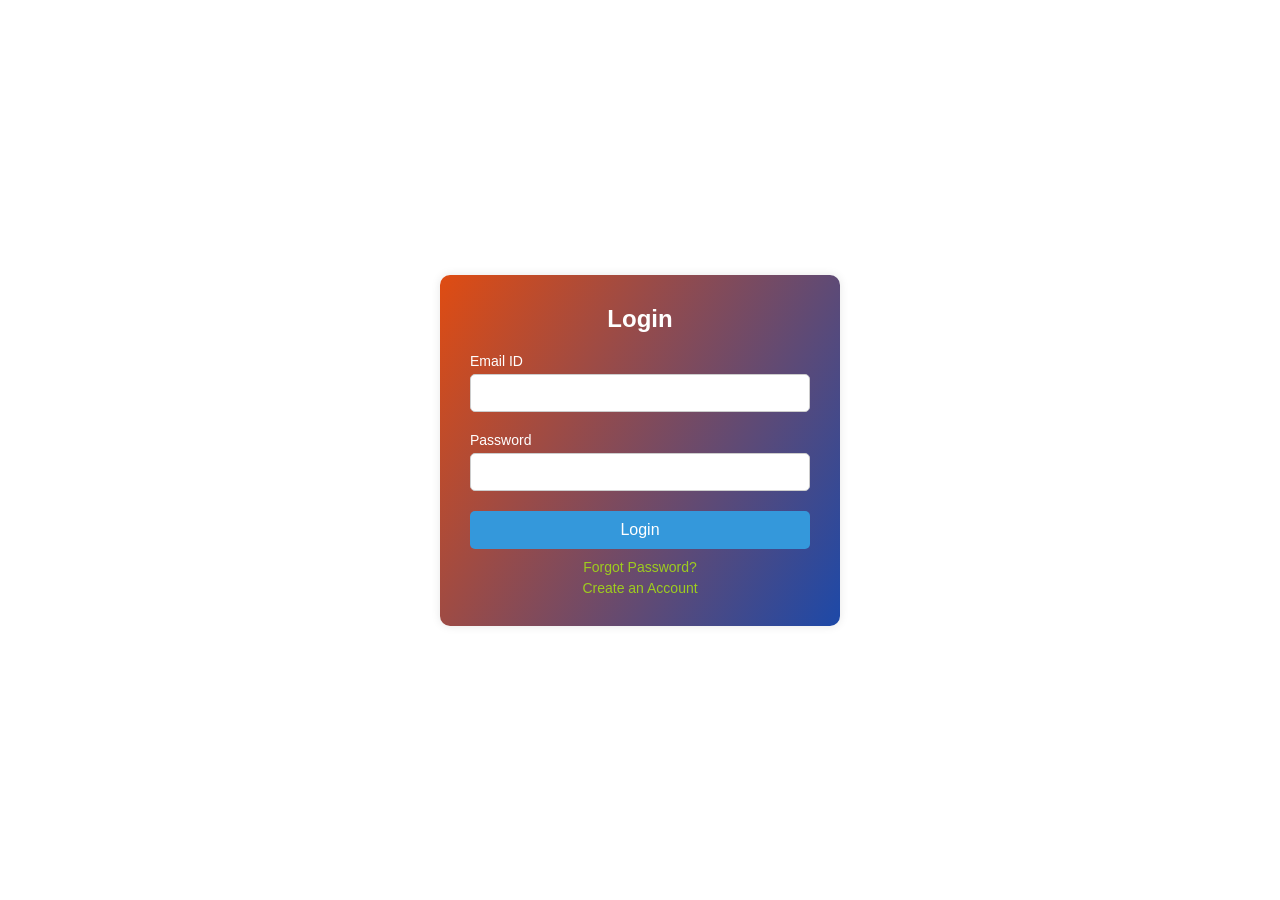
<file: templates/index.html>
<!DOCTYPE html>
<html lang="en">

<head>
    <meta charset="UTF-8">
    <meta name="viewport" content="width=device-width, initial-scale=1.0">
    <title>Login Page</title>
    <link rel="stylesheet" href="/static/login.css">
</head>

<body>
    <div class="login-container">
        <h2>Login</h2>
        <form action="http://127.0.0.1:5000/login" method="post">
            <div class="input-group">
                <label for="username">Email ID</label>
                <input type="email" id="email" name="username" required>
            </div>
            <div class="input-group">
                <label for="password">Password</label>
                <input type="password" id="password" name="password" required>
            </div>
            <button type="submit" class="login-button">Login</button>
        </form>
        <div class="extra-options">
            <a href="forgotPassword.html">Forgot Password?</a>
            <a href="/templates/signup.html">Create an Account</a>
        </div>
    </div>
</body>

</html>
</file>
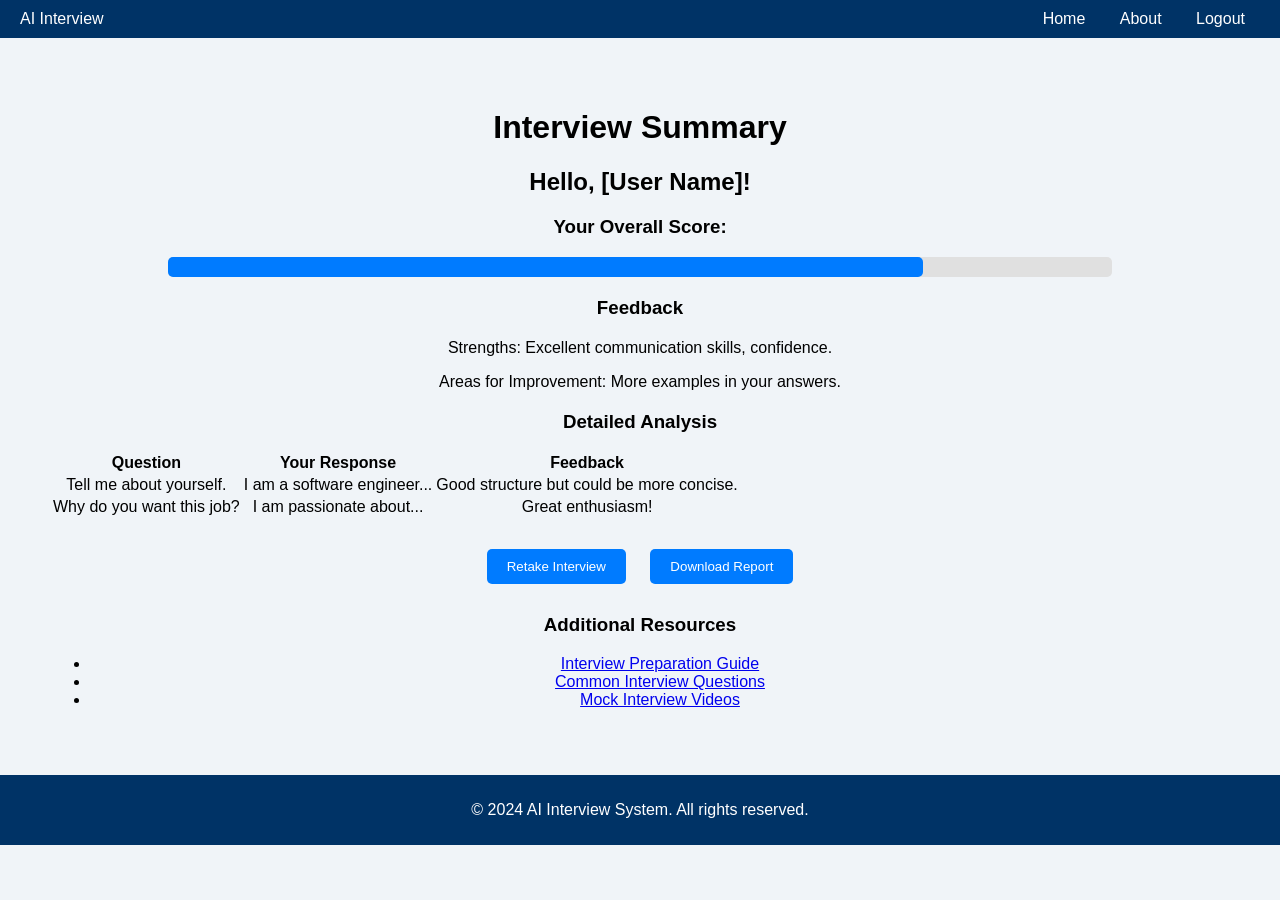
<file: templates/fedback.html>
<!DOCTYPE html>
<html lang="en">

<head>
    <meta charset="UTF-8">
    <meta name="viewport" content="width=device-width, initial-scale=1.0">
    <link rel="stylesheet" href="/static/fedback.css">
    <title>Interview Summary</title>
</head>

<body>
    <header>
        <div class="logo">AI Interview</div>
        <nav>
            <a href="/templates/home.html">Home</a>
            <a href="/static/about.html">About</a>
            <a href="/templates/index.html">Logout</a>
        </nav>
    </header>
    <div class="summary">
        <h1>Interview Summary</h1>
        <h2>Hello, [User Name]!</h2>
        <div class="overall-score">
            <h3>Your Overall Score: </h3>
            <div class="progress-bar">
                <div class="progress" style="width: 80%;"></div>
            </div>
        </div>

        <h3>Feedback</h3>
        <div class="feedback">
            <p>Strengths: Excellent communication skills, confidence.</p>
            <p>Areas for Improvement: More examples in your answers.</p>
        </div>

        <h3>Detailed Analysis</h3>
        <table>
            <thead>
                <tr>
                    <th>Question</th>
                    <th>Your Response</th>
                    <th>Feedback</th>
                </tr>
            </thead>
            <tbody>
                <tr>
                    <td>Tell me about yourself.</td>
                    <td>I am a software engineer...</td>
                    <td>Good structure but could be more concise.</td>
                </tr>
                <tr>
                    <td>Why do you want this job?</td>
                    <td>I am passionate about...</td>
                    <td>Great enthusiasm!</td>
                </tr>
                <!-- More rows as needed -->
            </tbody>
        </table>

        <div class="actions">
            <button class="button" onclick="retake()">Retake Interview</button>
            <button class="button" onclick="download()">Download Report</button>
        </div>

        <h3>Additional Resources</h3>
        <ul>
            <li><a href=" # ">Interview Preparation Guide</a></li>
            <li><a href="# ">Common Interview Questions</a></li>
            <li><a href="# ">Mock Interview Videos</a></li>
        </ul>
    </div>
    <footer class="footer ">
        <p>&copy; 2024 AI Interview System. All rights reserved.</p>
    </footer>
    <script>
        function retake() {
            window.location.href = "home.html";
        }
    </script>
</body>

</html>
</file>
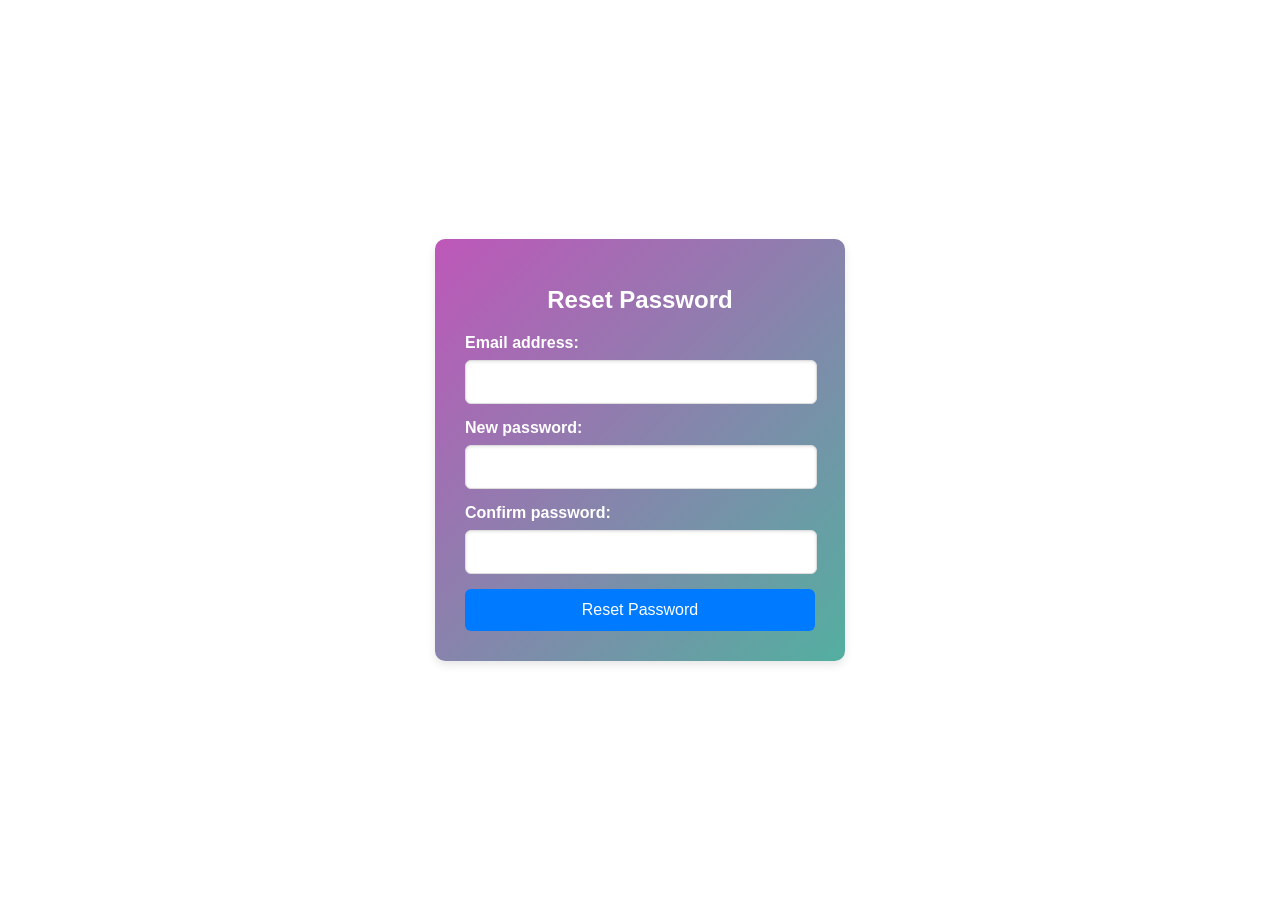
<file: templates/forgotPassword.html>
<!DOCTYPE html>
<html lang="en">

<head>
    <meta charset="UTF-8">
    <meta name="viewport" content="width=device-width, initial-scale=1.0">
    <title>Reset Password</title>
    <link rel="stylesheet" href="/static/forgotPassword.css">
</head>

<body>
    <div class="container">
        <h1>Reset Password</h1>
        <form action="http://127.0.0.1:5000/forgetpassword" method="post">
            <label for="email">Email address:</label>
            <input type="email" id="email" name="email" required>

            <label for="password">New password:</label>
            <input type="password" id="password" name="password" required>

            <label for="confirm_password">Confirm password:</label>
            <input type="password" id="confirm_password" name="confirm_password" required>

            <button type="submit">Reset Password</button>
        </form>
    </div>
</body>

</html>
</file>
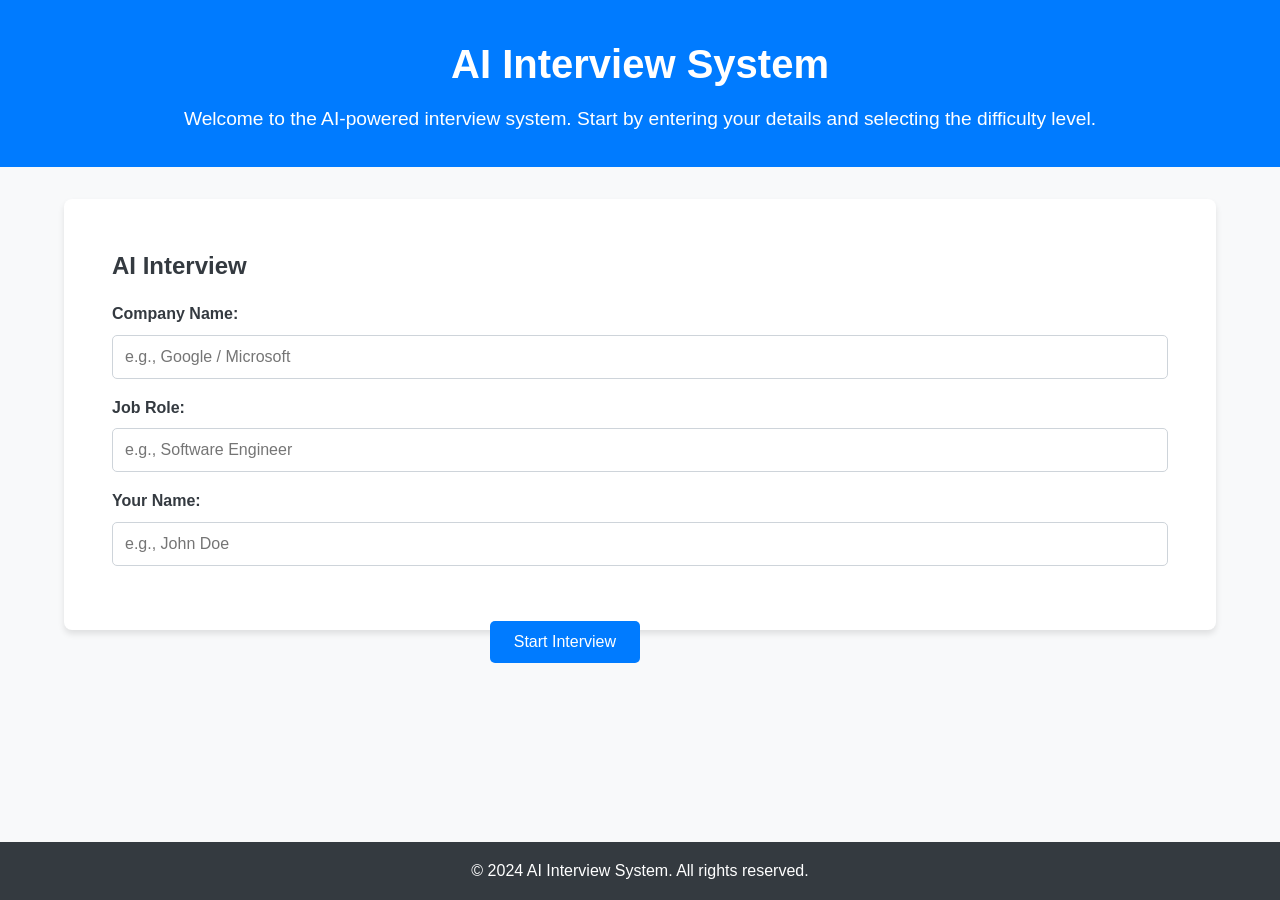
<file: templates/home.html>
<!DOCTYPE html>
<html lang="en">

<head>
    <meta charset="UTF-8">
    <meta name="viewport" content="width=device-width, initial-scale=1.0">
    <title>AI Interview System</title>
    <link rel="stylesheet" href="/static/home.css">
</head>

<body>
    <header>
        <div class="container">
            <h1>AI Interview System</h1>
            <p>Welcome to the AI-powered interview system. Start by entering your details and selecting the difficulty level.</p>
        </div>
    </header>

    <main>
        <div class="container">
            <section id="start-interview" class="form-section">
                <h2>AI Interview</h2>
                <form action="http://127.0.0.1:5000/check_interview" id="interview-form" method="POST">
                    <label for="company">Company Name:</label>
                    <input type="text" id="company" name="company" placeholder="e.g., Google / Microsoft" required>

                    <label for="job-role">Job Role:</label>
                    <input type="text" id="job-role" name="job-role" placeholder="e.g., Software Engineer" required>

                    <label for="candidate-name">Your Name:</label>
                    <input type="text" id="candidate-name" name="candidate-name" placeholder="e.g., John Doe" required>

                    <button type="submit" id="start-interview-btn">Start Interview</button>
                </form>
            </section>
        </div>
    </main>

    <footer>
        <div class="container">
            <p>&copy; 2024 AI Interview System. All rights reserved.</p>
        </div>
    </footer>
</body>

</html>
</file>
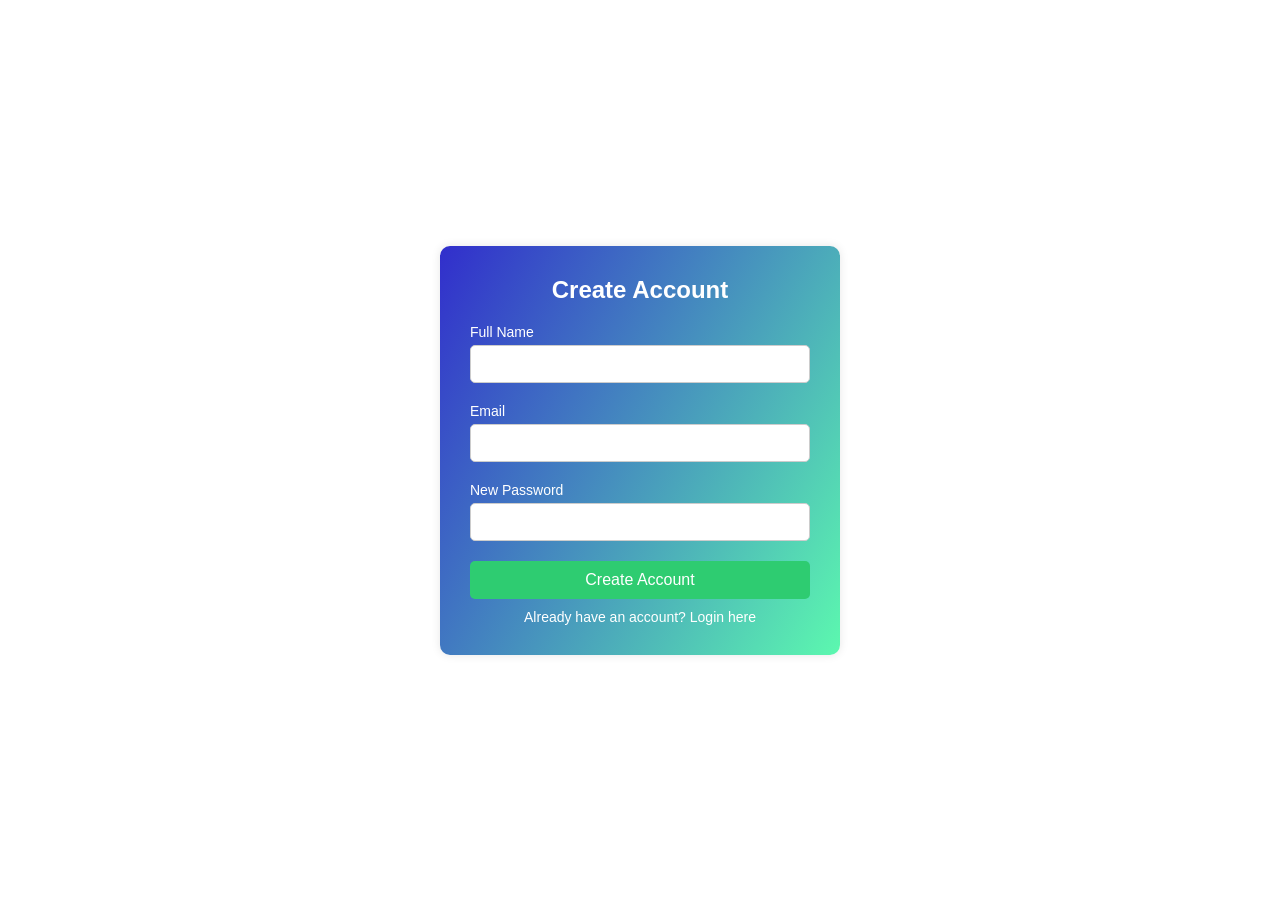
<file: templates/signup.html>
<!DOCTYPE html>
<html lang="en">

<head>
    <meta charset="UTF-8">
    <meta name="viewport" content="width=device-width, initial-scale=1.0">
    <title>Create Account</title>
    <link rel="stylesheet" href="/static/signup.css">
</head>

<body>
    <div class="signup-container">
        <h2>Create Account</h2>
        <form action="http://127.0.0.1:5000/signup" method="post">
            <div class="input-group">
                <label for="fullname">Full Name</label>
                <input type="text" id="fullname" name="fullname" required>
            </div>
            <div class="input-group">
                <label for="email">Email</label>
                <input type="email" id="email" name="email" required>
            </div>
            <div class="input-group">
                <label for="password">New Password</label>
                <input type="password" id="password" name="password" required>
            </div>
            <button type="submit" class="signup-button">Create Account</button>
            <div class="extra-options">
                <a href="index.html">Already have an account? Login here</a>
            </div>
        </form>
    </div>
</body>

</html>
<script>
</file>
<file: static/login.css>
* {
    margin: 0;
    padding: 0;
    box-sizing: border-box;
}

body {
    font-family: Arial, sans-serif;
    height: 100vh;
    display: flex;
    justify-content: center;
    align-items: center;
}

.login-container {
    background: linear-gradient(120deg, #df4c12, #1d49a8);
    padding: 30px;
    border-radius: 10px;
    box-shadow: 0px 0px 10px rgba(0, 0, 0, 0.1);
    width: 100%;
    max-width: 400px;
    text-align: center;
}

.login-container h2 {
    margin-bottom: 20px;
    font-size: 24px;
    color: #ffffff;
}

.input-group {
    margin-bottom: 20px;
    text-align: left;
}

.input-group label {
    display: block;
    font-size: 14px;
    color: #ffffff;
    margin-bottom: 5px;
}

.input-group input {
    width: 100%;
    padding: 10px;
    font-size: 14px;
    border: 1px solid #ccc;
    border-radius: 5px;
}

.login-button {
    width: 100%;
    padding: 10px;
    font-size: 16px;
    color: white;
    background-color: #3498db;
    border: none;
    border-radius: 5px;
    cursor: pointer;
    transition: background-color 0.3s;
}

.login-button:hover {
    background-color: #2980b9;
}

.extra-options {
    margin-top: 10px;
}

.extra-options a {
    display: block;
    font-size: 14px;
    color: #9ecc1f;
    text-decoration: none;
    margin-top: 5px;
}

.extra-options a:hover {
    text-decoration: underline;
}
</file>
<file: static/fedback.css>
body {
    font-family: 'Arial', sans-serif;
    margin: 0;
    padding: 0;
    background-color: #f0f4f8;
}

header {
    background-color: #003366;
    color: white;
    padding: 10px 20px;
    display: flex;
    justify-content: space-between;
    align-items: center;
}

nav a {
    color: white;
    margin: 0 15px;
    text-decoration: none;
}

.summary {
    text-align: center;
    padding: 50px;
}

.overall-score {
    margin: 20px 0;
}

.progress-bar {
    background-color: #e0e0e0;
    border-radius: 5px;
    height: 20px;
    width: 80%;
    margin: 10px auto;
}

.progress {
    background-color: #007bff;
    height: 100%;
    border-radius: 5px;
}

.feedback,
.actions {
    margin: 20px 0;
}

.table {
    width: 80%;
    margin: 20px auto;
    border-collapse: collapse;
}

.table th,
.table td {
    border: 1px solid #ddd;
    padding: 8px;
}

.actions .button {
    background-color: #007bff;
    color: white;
    padding: 10px 20px;
    border: none;
    border-radius: 5px;
    cursor: pointer;
    margin: 10px;
}

.footer {
    background-color: #003366;
    color: white;
    text-align: center;
    padding: 10px 0;
}
</file>
<file: static/forgotPassword.css>
body {
    font-family: 'Roboto', sans-serif;
    /* Soft gradient */
    display: flex;
    justify-content: center;
    align-items: center;
    height: 100vh;
    margin: 0;
}

.container {
    background: linear-gradient(135deg, #be57b9, #53afa0);
    padding: 30px;
    border-radius: 10px;
    box-shadow: 0 4px 8px rgba(0, 0, 0, 0.1);
    width: 350px;
    text-align: center;
}

h1 {
    margin-bottom: 20px;
    font-size: 24px;
    color: #ffffff;
}

form {
    display: flex;
    flex-direction: column;
}

label {
    margin-bottom: 8px;
    font-weight: 600;
    color: #ffffff;
    text-align: left;
}

input[type="email"],
input[type="password"] {
    padding: 12px;
    margin-bottom: 15px;
    border: 1px solid #dddddd;
    border-radius: 6px;
    box-shadow: inset 0 1px 3px rgba(0, 0, 0, 0.1);
    font-size: 16px;
    width: calc(100% - 24px);
    transition: border-color 0.3s;
}

input[type="email"]:focus,
input[type="password"]:focus {
    border-color: #007bff;
    outline: none;
}

button {
    padding: 12px;
    border: none;
    border-radius: 6px;
    background-color: #007bff;
    color: #ffffff;
    font-size: 16px;
    cursor: pointer;
    transition: background-color 0.3s, box-shadow 0.3s;
}

button:hover {
    background-color: #0056b3;
}

button:active {
    background-color: #004494;
    box-shadow: inset 0 1px 3px rgba(0, 0, 0, 0.1);
}
</file>
<file: static/home.css>
/* Reset some default styles */

body,
h1,
h2,
p,
form,
input,
button,
select {
    margin: 0;
    padding: 0;
    box-sizing: border-box;
}


/* General styles */

body {
    font-family: 'Arial', sans-serif;
    background-color: #f8f9fa;
    color: #343a40;
    line-height: 1.6;
    display: flex;
    flex-direction: column;
    min-height: 100vh;
}

.container {
    width: 90%;
    max-width: 1200px;
    margin: 0 auto;
}


/* Header styles */

header {
    background: #007bff;
    color: #fff;
    padding: 2rem 0;
    text-align: center;
}

header h1 {
    font-size: 2.5rem;
}

header p {
    font-size: 1.2rem;
    margin-top: 0.5rem;
}


/* Main section styles */

main {
    flex: 1;
    padding: 2rem 0;
}

.form-section {
    background: #ffffff;
    border-radius: 8px;
    box-shadow: 0 4px 6px rgba(0, 0, 0, 0.1);
    padding: 3rem;
    margin-bottom: 2rem;
}

#start-interview-btn {
    position: absolute;
    top: 69%;
    right: 50%;
}

h2 {
    margin-bottom: 1rem;
    font-size: 1.5rem;
}

form label {
    display: block;
    margin-bottom: 0.5rem;
    font-weight: bold;
}

form input,
form select {
    width: 100%;
    padding: 0.75rem;
    margin-bottom: 1rem;
    border: 1px solid #ced4da;
    border-radius: 5px;
    font-size: 1rem;
}

form button {
    background: #007bff;
    color: #fff;
    border: none;
    padding: 0.75rem 1.5rem;
    border-radius: 5px;
    font-size: 1rem;
    cursor: pointer;
    transition: background 0.3s ease;
}

form button:hover {
    background: #0056b3;
}


/* Footer styles */

footer {
    background: #343a40;
    color: #fff;
    padding: 1rem 0;
    text-align: center;
    position: relative;
    bottom: 0;
    width: 100%;
}


/* Responsive design */

@media (max-width: 768px) {
    header h1 {
        font-size: 2rem;
    }
    header p {
        font-size: 1rem;
    }
    form input,
    form select,
    form button {
        font-size: 0.9rem;
    }
}
</file>
<file: static/signup.css>
* {
    margin: 0;
    padding: 0;
    box-sizing: border-box;
}

body {
    font-family: Arial, sans-serif;
    height: 100vh;
    display: flex;
    justify-content: center;
    align-items: center;
}

.signup-container {
    background: linear-gradient(120deg, #312ecc, #5cf8af);
    padding: 30px;
    border-radius: 10px;
    box-shadow: 0px 0px 10px rgba(0, 0, 0, 0.1);
    width: 100%;
    max-width: 400px;
    text-align: center;
}

.signup-container h2 {
    margin-bottom: 20px;
    font-size: 24px;
    color: #ffffff;
}

.input-group {
    margin-bottom: 20px;
    text-align: left;
}

.input-group label {
    display: block;
    font-size: 14px;
    color: #ffffff;
    margin-bottom: 5px;
}

.input-group input {
    width: 100%;
    padding: 10px;
    font-size: 14px;
    border: 1px solid #ccc;
    border-radius: 5px;
}

.signup-button {
    width: 100%;
    padding: 10px;
    font-size: 16px;
    color: white;
    background-color: #2ecc71;
    border: none;
    border-radius: 5px;
    cursor: pointer;
    transition: background-color 0.3s;
}

.signup-button:hover {
    background-color: #27ae60;
}

.extra-options {
    margin-top: 10px;
}

.extra-options a {
    display: block;
    font-size: 14px;
    color: #ffffff;
    text-decoration: none;
    margin-top: 5px;
}

.extra-options a:hover {
    text-decoration: underline;
}
</file>
